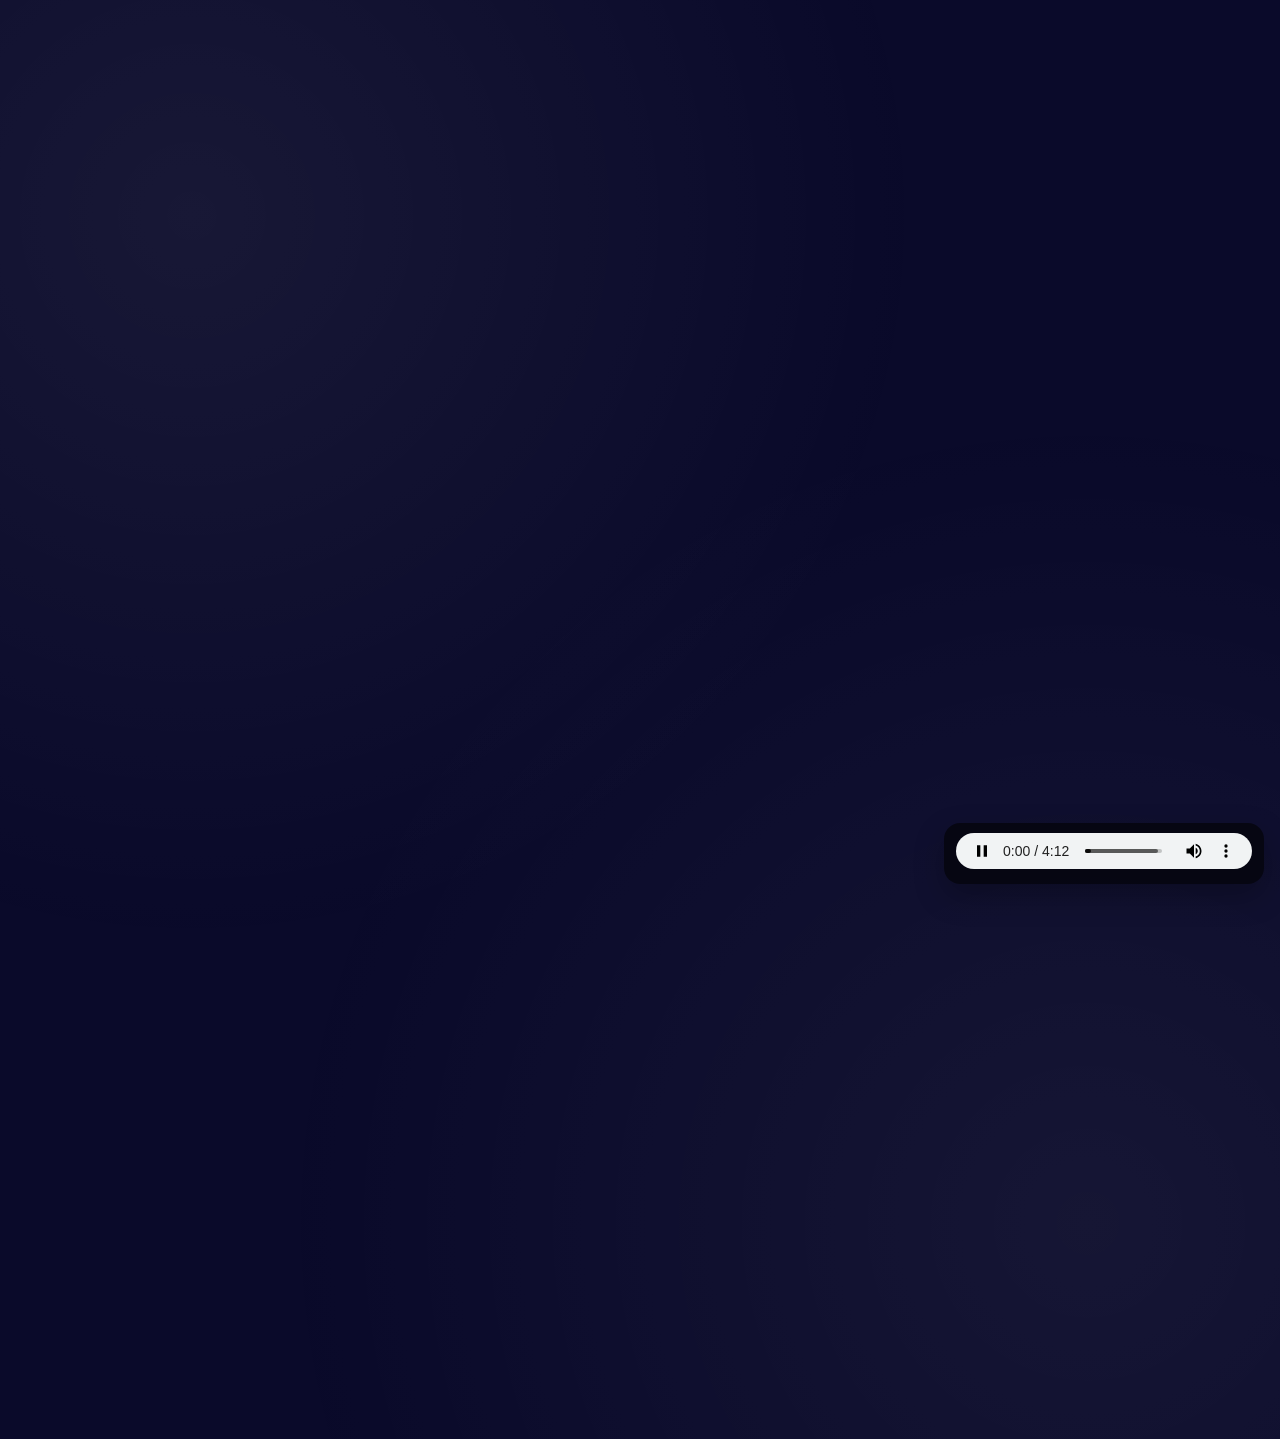
<file: index.html>
<!doctype html>
<html lang="en">
  <head>
    <meta charset="utf-8" />
    <meta name="viewport" content="width=device-width, initial-scale=1" />
    <script async src="https://www.googletagmanager.com/gtag/js?id=G-V203E5FRMQ"></script>
    <script>
      window.dataLayer = window.dataLayer || [];
      function gtag(){dataLayer.push(arguments);}
      gtag('js', new Date());
      gtag('config', 'G-V203E5FRMQ');
    </script>
    <title>🌻 Journey Through Grieving</title>
    <link rel="preconnect" href="https://fonts.googleapis.com" />
    <link rel="preconnect" href="https://fonts.gstatic.com" crossorigin />
    <link
      href="https://fonts.googleapis.com/css2?family=Baloo+2:wght@600;700&family=Cormorant+Garamond:wght@400;500;600&family=Dancing+Script:wght@500;700&display=swap"
      rel="stylesheet"
    />
    <link rel="stylesheet" href="styles.css" />
  </head>
  <body>
    <div class="audio-overlay" id="audio-overlay" aria-label="Start audio" role="button">
      <div class="audio-overlay-content">
        <p class="audio-overlay-title">Tap to start</p>
        <p class="audio-overlay-subtitle">Play the memory soundtrack</p>
      </div>
    </div>
    <div class="audio-player" aria-label="Background music">
      <audio
        id="bg-audio"
        class="audio-player-control"
        loop
        controls
        autoplay
        muted
        playsinline
        preload="auto"
      >
        <source src="assets/lagu 1.mp3" type="audio/mpeg" />
      </audio>
    </div>
    <main>
      <section class="panel canva-embed" aria-labelledby="cover-title">
        <h1 id="cover-title" class="visually-hidden">Our beloved grandma</h1>
        <div class="canva-embed-frame">
          <iframe
            title="Canva design"
            loading="lazy"
            src="https://www.canva.com/design/DAHAISSPr3w/5JedpQljwOhF-VFTBLcP_g/view?embed"
            allowfullscreen="allowfullscreen"
            allow="fullscreen"
          ></iframe>
          <a
            class="desktop-hotspot-heartbreak"
            href="page3web-view.html"
            aria-label="My Biggest Heartbreak"
            data-audio-save="true"
          ></a>
        </div>
      </section>
      <section class="mobile-portrait" aria-labelledby="mobile-title">
        <h1 id="mobile-title" class="visually-hidden">Our beloved grandma</h1>
        <div class="mobile-embed-frame">
          <iframe
            title="Canva mobile design"
            loading="lazy"
            src="https://www.canva.com/design/DAHAI4yhJ28/RmSjKlZbouXgaQ6EmwNLTg/view?embed"
          ></iframe>
          <div class="mobile-embed-ui-mask" aria-hidden="true"></div>
          <a
            class="mobile-hotspot-heartbreak"
            href="page3mobile-view.html"
            aria-label="My Biggest Heartbreak"
            data-audio-save="true"
          ></a>
        </div>
      </section>
    </main>
    <script>
      const audio = document.getElementById("bg-audio");
      let isRestoringAudio = true;
      const startAudio = () => {
        if (!audio) return;
        audio.play().catch(() => {});
      };

      const restoreAudioTime = () => {
        if (!audio) return;
        const savedTime = Number.parseFloat(sessionStorage.getItem("audioTime") || "0");
        if (!Number.isNaN(savedTime) && savedTime > 0) {
          audio.currentTime = savedTime;
        }
        isRestoringAudio = false;
      };

      const saveAudioTime = () => {
        if (!audio) return;
        if (isRestoringAudio) return;
        if (!Number.isNaN(audio.currentTime)) {
          sessionStorage.setItem("audioTime", String(audio.currentTime));
        }
      };

      const unmuteAudio = () => {
        if (!audio) return;
        if (audio.muted) audio.muted = false;
        audio.play().catch(() => {});
        sessionStorage.setItem("audioUnlocked", "1");
        window.removeEventListener("click", unmuteAudio);
        window.removeEventListener("scroll", unmuteAudio);
        document.getElementById("audio-overlay")?.classList.add("is-hidden");
      };

      const bindAudioSaveLinks = () => {
        document.querySelectorAll("[data-audio-save]").forEach((link) => {
          link.addEventListener("click", saveAudioTime);
        });
      };


      window.addEventListener("DOMContentLoaded", () => {
        if (audio) {
          audio.addEventListener("loadedmetadata", restoreAudioTime, { once: true });
          audio.addEventListener("timeupdate", saveAudioTime);
        }
        startAudio();
        if (sessionStorage.getItem("audioUnlocked") === "1") {
          document.getElementById("audio-overlay")?.classList.add("is-hidden");
          unmuteAudio();
        }
        bindAudioSaveLinks();
      });
      window.addEventListener("pageshow", () => {
        if (sessionStorage.getItem("audioUnlocked") === "1") {
          document.getElementById("audio-overlay")?.classList.add("is-hidden");
          unmuteAudio();
        }
      });
      window.addEventListener("beforeunload", saveAudioTime);
      document.addEventListener("visibilitychange", () => {
        if (document.visibilityState === "hidden") saveAudioTime();
      });
      window.addEventListener("click", unmuteAudio);
      window.addEventListener("scroll", unmuteAudio, { once: true });
      document.getElementById("audio-overlay")?.addEventListener("click", unmuteAudio);
    </script>
  </body>
</html>
</file>
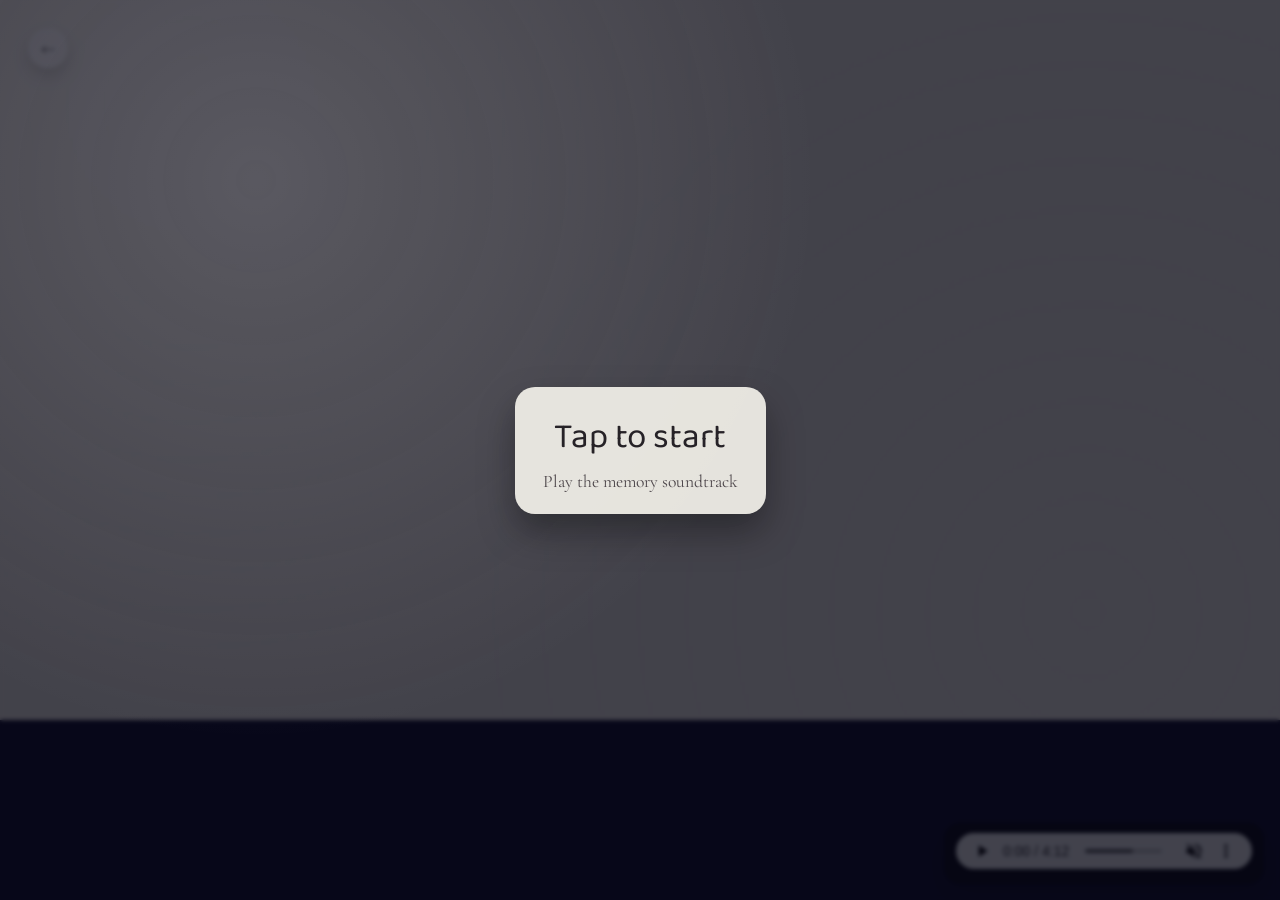
<file: page-3.html>
<!doctype html>
<html lang="en">
  <head>
    <meta charset="utf-8" />
    <meta name="viewport" content="width=device-width, initial-scale=1" />
    <title>My Biggest Heartbreak</title>
    <link rel="preconnect" href="https://fonts.googleapis.com" />
    <link rel="preconnect" href="https://fonts.gstatic.com" crossorigin />
    <link
      href="https://fonts.googleapis.com/css2?family=Baloo+2:wght@600;700&family=Cormorant+Garamond:wght@400;500;600&family=Dancing+Script:wght@500;700&display=swap"
      rel="stylesheet"
    />
    <link rel="stylesheet" href="styles.css" />
  </head>
  <body>
    <div class="audio-overlay" id="audio-overlay" aria-label="Start audio" role="button">
      <div class="audio-overlay-content">
        <p class="audio-overlay-title">Tap to start</p>
        <p class="audio-overlay-subtitle">Play the memory soundtrack</p>
      </div>
    </div>
    <div class="audio-player" aria-label="Background music">
      <audio
        id="bg-audio"
        class="audio-player-control"
        loop
        controls
        autoplay
        muted
        playsinline
        preload="auto"
      >
        <source src="assets/lagu 1.mp3" type="audio/mpeg" />
      </audio>
    </div>
    <main>
      <section class="panel page-three-embed" aria-labelledby="page-three-title">
        <h1 id="page-three-title" class="visually-hidden">My Biggest Heartbreak</h1>
        <a
          class="back-link"
          href="index.html#page-2"
          aria-label="Back to page two"
          data-audio-save="true"
        >&larr;</a>
        <div class="page-three-embed-frame">
          <iframe
            title="My Biggest Heartbreak"
            loading="lazy"
            src="https://www.canva.com/design/DAHAQor5rOk/DHid7j4fsAKK4u3FoaGyDg/view?embed"
            allowfullscreen="allowfullscreen"
            allow="fullscreen"
          ></iframe>
        </div>
      </section>
      <section class="page-three-mobile" aria-labelledby="page-three-mobile-title">
        <h1 id="page-three-mobile-title" class="visually-hidden">My Biggest Heartbreak</h1>
        <a
          class="back-link"
          href="index.html#page-2"
          aria-label="Back to page two"
          data-audio-save="true"
        >&larr;</a>
        <div class="page-three-mobile-frame">
          <iframe
            title="My Biggest Heartbreak mobile"
            loading="lazy"
            src="https://www.canva.com/design/DAHAISSPr3w/5JedpQljwOhF-VFTBLcP_g/view?embed"
            allowfullscreen="allowfullscreen"
            allow="fullscreen"
          ></iframe>
        </div>
      </section>
    </main>
    <script>
      const audio = document.getElementById("bg-audio");
      let isRestoringAudio = true;
      const startAudio = () => {
        if (!audio) return;
        audio.play().catch(() => {});
      };

      const restoreAudioTime = () => {
        if (!audio) return;
        const savedTime = Number.parseFloat(sessionStorage.getItem("audioTime") || "0");
        if (!Number.isNaN(savedTime) && savedTime > 0) {
          audio.currentTime = savedTime;
        }
        isRestoringAudio = false;
      };

      const saveAudioTime = () => {
        if (!audio) return;
        if (isRestoringAudio) return;
        if (!Number.isNaN(audio.currentTime)) {
          sessionStorage.setItem("audioTime", String(audio.currentTime));
        }
      };

      const unmuteAudio = () => {
        if (!audio) return;
        if (audio.muted) audio.muted = false;
        audio.play().catch(() => {});
        sessionStorage.setItem("audioUnlocked", "1");
        window.removeEventListener("click", unmuteAudio);
        window.removeEventListener("scroll", unmuteAudio);
        document.getElementById("audio-overlay")?.classList.add("is-hidden");
      };

      const bindAudioSaveLinks = () => {
        document.querySelectorAll("[data-audio-save]").forEach((link) => {
          link.addEventListener("click", saveAudioTime);
        });
      };


      window.addEventListener("DOMContentLoaded", () => {
        if (audio) {
          audio.addEventListener("loadedmetadata", restoreAudioTime, { once: true });
          audio.addEventListener("timeupdate", saveAudioTime);
        }
        startAudio();
        if (sessionStorage.getItem("audioUnlocked") === "1") {
          document.getElementById("audio-overlay")?.classList.add("is-hidden");
          unmuteAudio();
        }
        bindAudioSaveLinks();
      });
      window.addEventListener("pageshow", () => {
        if (sessionStorage.getItem("audioUnlocked") === "1") {
          document.getElementById("audio-overlay")?.classList.add("is-hidden");
          unmuteAudio();
        }
      });
      window.addEventListener("beforeunload", saveAudioTime);
      document.addEventListener("visibilitychange", () => {
        if (document.visibilityState === "hidden") saveAudioTime();
      });
      window.addEventListener("click", unmuteAudio);
      window.addEventListener("scroll", unmuteAudio, { once: true });
      document.getElementById("audio-overlay")?.addEventListener("click", unmuteAudio);
    </script>
  </body>
</html>
</file>
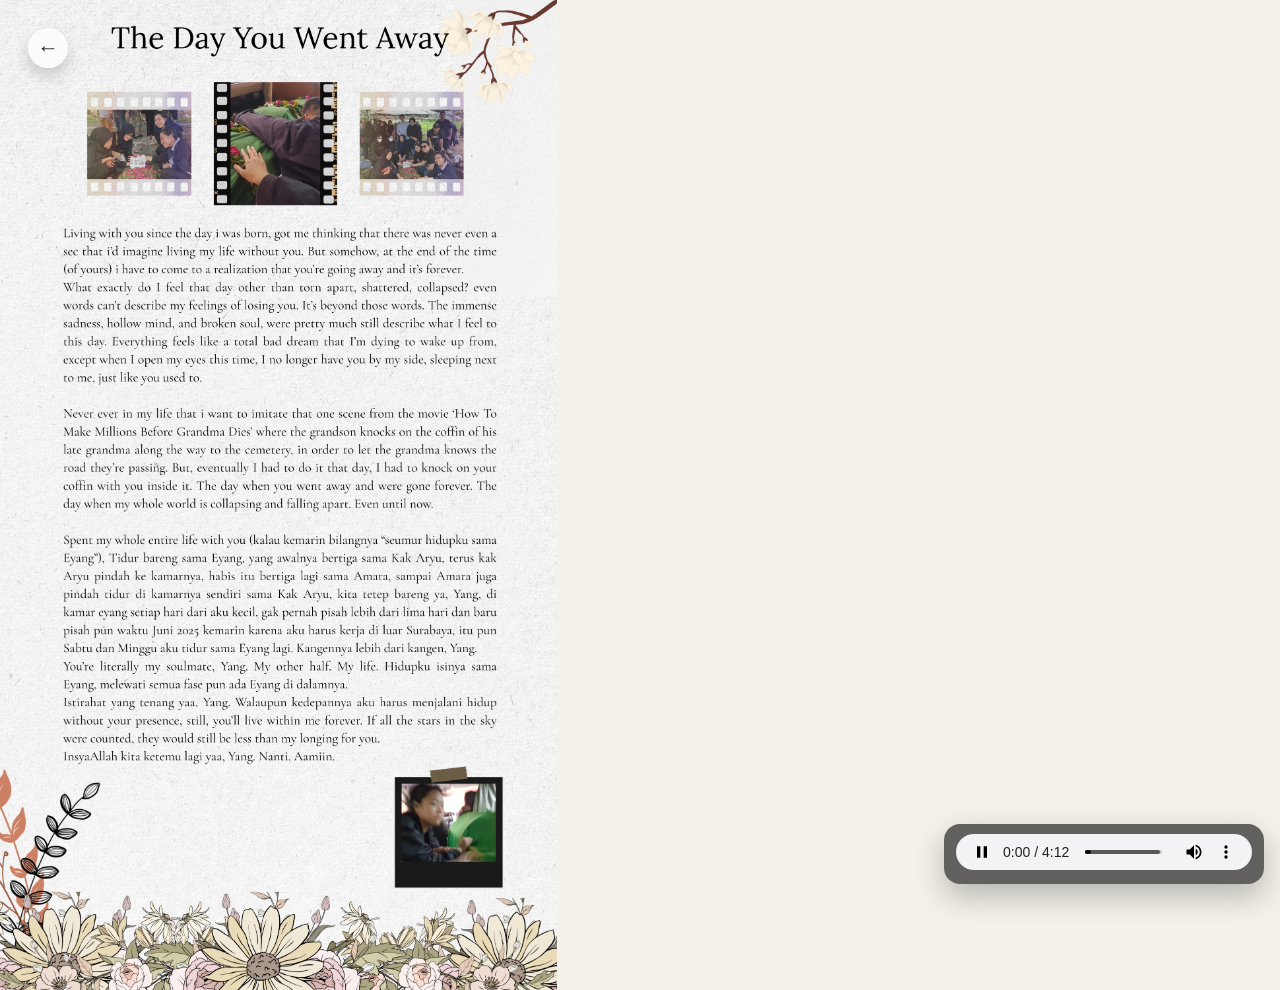
<file: page3mobile-view.html>
<!DOCTYPE html>
<html lang="en">
  <head>
    <meta charset="utf-8" />
    <meta name="viewport" content="width=device-width, initial-scale=1" />
    <script async src="https://www.googletagmanager.com/gtag/js?id=G-V203E5FRMQ"></script>
    <script>
      window.dataLayer = window.dataLayer || [];
      function gtag(){dataLayer.push(arguments);}
      gtag('js', new Date());
      gtag('config', 'G-V203E5FRMQ');
    </script>
    <title>My Biggest Heartbreak</title>
    <link rel="stylesheet" href="styles.css" />
    <style>
      body {
        margin: 0;
        background: #f4f1ea;
      }

      img {
        width: auto;
        height: 110vh;
        max-width: 100%;
        display: block;
        object-fit: cover;
      }
    </style>
  </head>
  <body>
    <div class="audio-overlay" id="audio-overlay" aria-label="Start audio" role="button">
      <div class="audio-overlay-content">
        <p class="audio-overlay-title">Tap to start</p>
        <p class="audio-overlay-subtitle">Play the memory soundtrack</p>
      </div>
    </div>
    <div class="audio-player" aria-label="Background music">
      <audio
        id="bg-audio"
        class="audio-player-control"
        loop
        controls
        autoplay
        muted
        playsinline
        preload="auto"
      >
        <source src="assets/lagu 1.mp3" type="audio/mpeg" />
      </audio>
    </div>
    <a class="back-link" href="index.html" aria-label="Back to landing" data-audio-save="true">&larr;</a>
    <img src="assets/page3mobile.png" alt="My Biggest Heartbreak" />
    <script>
      const audio = document.getElementById("bg-audio");
      let isRestoringAudio = true;
      const startAudio = () => {
        if (!audio) return;
        audio.play().catch(() => {});
      };

      const restoreAudioTime = () => {
        if (!audio) return;
        const savedTime = Number.parseFloat(sessionStorage.getItem("audioTime") || "0");
        if (!Number.isNaN(savedTime) && savedTime > 0) {
          audio.currentTime = savedTime;
        }
        isRestoringAudio = false;
      };

      const saveAudioTime = () => {
        if (!audio) return;
        if (isRestoringAudio) return;
        if (!Number.isNaN(audio.currentTime)) {
          sessionStorage.setItem("audioTime", String(audio.currentTime));
        }
      };

      const unmuteAudio = () => {
        if (!audio) return;
        if (audio.muted) audio.muted = false;
        audio.play().catch(() => {});
        sessionStorage.setItem("audioUnlocked", "1");
        window.removeEventListener("click", unmuteAudio);
        window.removeEventListener("scroll", unmuteAudio);
        document.getElementById("audio-overlay")?.classList.add("is-hidden");
      };

      window.addEventListener("DOMContentLoaded", () => {
        if (audio) {
          audio.addEventListener("loadedmetadata", restoreAudioTime, { once: true });
          audio.addEventListener("timeupdate", saveAudioTime);
        }
        startAudio();
        if (sessionStorage.getItem("audioUnlocked") === "1") {
          document.getElementById("audio-overlay")?.classList.add("is-hidden");
          unmuteAudio();
        }
      });
      window.addEventListener("pageshow", () => {
        if (sessionStorage.getItem("audioUnlocked") === "1") {
          document.getElementById("audio-overlay")?.classList.add("is-hidden");
          unmuteAudio();
        }
      });
      window.addEventListener("beforeunload", saveAudioTime);
      document.addEventListener("visibilitychange", () => {
        if (document.visibilityState === "hidden") saveAudioTime();
      });
      window.addEventListener("click", unmuteAudio);
      window.addEventListener("scroll", unmuteAudio, { once: true });
      document.getElementById("audio-overlay")?.addEventListener("click", unmuteAudio);
    </script>
  </body>
</html>
</file>
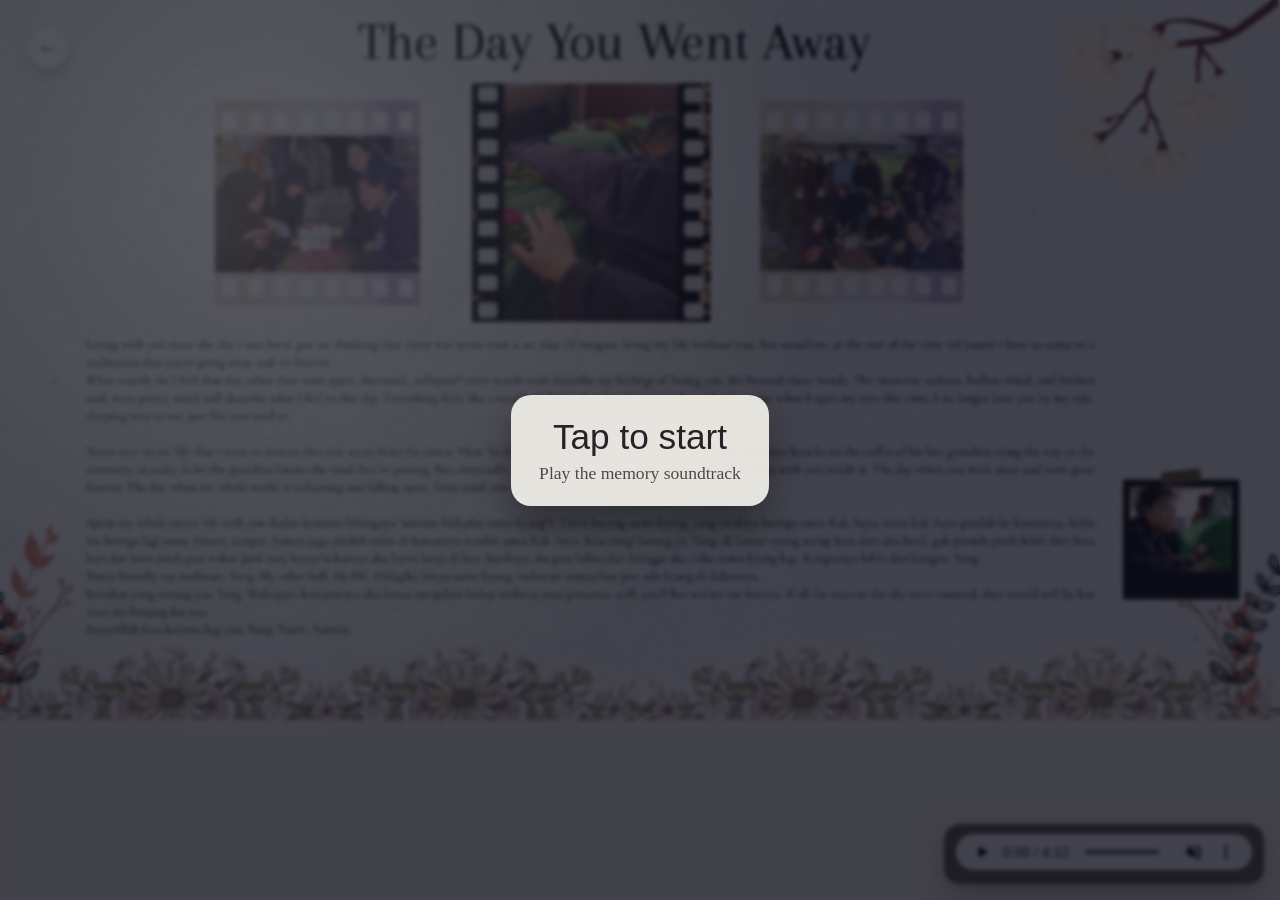
<file: page3web-view.html>
<!DOCTYPE html>
<html lang="en">
  <head>
    <meta charset="utf-8" />
    <meta name="viewport" content="width=device-width, initial-scale=1" />
    <script async src="https://www.googletagmanager.com/gtag/js?id=G-V203E5FRMQ"></script>
    <script>
      window.dataLayer = window.dataLayer || [];
      function gtag(){dataLayer.push(arguments);}
      gtag('js', new Date());
      gtag('config', 'G-V203E5FRMQ');
    </script>
    <title>My Biggest Heartbreak</title>
    <link rel="stylesheet" href="styles.css" />
    <style>
      body {
        margin: 0;
        background: #f4f1ea;
        display: flex;
        justify-content: center;
        align-items: flex-start;
        min-height: 100vh;
      }

      img {
        width: auto;
        height: auto;
        max-width: 100%;
        display: block;
      }
    </style>
  </head>
  <body>
    <div class="audio-overlay" id="audio-overlay" aria-label="Start audio" role="button">
      <div class="audio-overlay-content">
        <p class="audio-overlay-title">Tap to start</p>
        <p class="audio-overlay-subtitle">Play the memory soundtrack</p>
      </div>
    </div>
    <div class="audio-player" aria-label="Background music">
      <audio
        id="bg-audio"
        class="audio-player-control"
        loop
        controls
        autoplay
        muted
        playsinline
        preload="auto"
      >
        <source src="assets/lagu 1.mp3" type="audio/mpeg" />
      </audio>
    </div>
    <a class="back-link" href="index.html" aria-label="Back to landing" data-audio-save="true">&larr;</a>
    <img src="assets/page 3.png" alt="My Biggest Heartbreak" />
    <script>
      const audio = document.getElementById("bg-audio");
      let isRestoringAudio = true;
      const startAudio = () => {
        if (!audio) return;
        audio.play().catch(() => {});
      };

      const restoreAudioTime = () => {
        if (!audio) return;
        const savedTime = Number.parseFloat(sessionStorage.getItem("audioTime") || "0");
        if (!Number.isNaN(savedTime) && savedTime > 0) {
          audio.currentTime = savedTime;
        }
        isRestoringAudio = false;
      };

      const saveAudioTime = () => {
        if (!audio) return;
        if (isRestoringAudio) return;
        if (!Number.isNaN(audio.currentTime)) {
          sessionStorage.setItem("audioTime", String(audio.currentTime));
        }
      };

      const unmuteAudio = () => {
        if (!audio) return;
        if (audio.muted) audio.muted = false;
        audio.play().catch(() => {});
        sessionStorage.setItem("audioUnlocked", "1");
        window.removeEventListener("click", unmuteAudio);
        window.removeEventListener("scroll", unmuteAudio);
        document.getElementById("audio-overlay")?.classList.add("is-hidden");
      };

      window.addEventListener("DOMContentLoaded", () => {
        if (audio) {
          audio.addEventListener("loadedmetadata", restoreAudioTime, { once: true });
          audio.addEventListener("timeupdate", saveAudioTime);
        }
        startAudio();
        if (sessionStorage.getItem("audioUnlocked") === "1") {
          document.getElementById("audio-overlay")?.classList.add("is-hidden");
          unmuteAudio();
        }
      });
      window.addEventListener("pageshow", () => {
        if (sessionStorage.getItem("audioUnlocked") === "1") {
          document.getElementById("audio-overlay")?.classList.add("is-hidden");
          unmuteAudio();
        }
      });
      window.addEventListener("beforeunload", saveAudioTime);
      document.addEventListener("visibilitychange", () => {
        if (document.visibilityState === "hidden") saveAudioTime();
      });
      window.addEventListener("click", unmuteAudio);
      window.addEventListener("scroll", unmuteAudio, { once: true });
      document.getElementById("audio-overlay")?.addEventListener("click", unmuteAudio);
    </script>
  </body>
</html>
</file>
<file: styles.css>
:root {
  color-scheme: only light;
  --night: #0a0a2a;
  --paper: #f4f1ea;
  --paper-deep: #e9e3d8;
  --ink: #262227;
  --ink-muted: #4e474b;
  --glow: rgba(248, 220, 159, 0.32);
  --torn-mask: url("data:image/svg+xml;utf8,<svg xmlns='http://www.w3.org/2000/svg' viewBox='0 0 200 200' preserveAspectRatio='none'><path fill='white' d='M0 10 L6 4 L16 12 L28 6 L40 10 L52 2 L64 8 L76 4 L88 10 L100 4 L112 12 L124 6 L136 10 L148 4 L160 8 L172 2 L184 10 L196 6 L200 12 L200 190 L194 196 L182 190 L170 196 L158 190 L146 198 L134 192 L122 196 L110 188 L98 196 L86 190 L74 198 L62 190 L50 196 L38 188 L26 196 L14 190 L2 196 L0 190 Z'/></svg>");
}

* {
  box-sizing: border-box;
}

body {
  margin: 0;
  font-family: "Cormorant Garamond", "Times New Roman", serif;
  color: var(--ink);
  background: var(--night);
}

.audio-player {
  position: fixed;
  right: 16px;
  bottom: 16px;
  width: clamp(220px, 30vw, 320px);
  height: auto;
  z-index: 10;
  border-radius: 16px;
  overflow: hidden;
  box-shadow: 0 12px 30px rgba(0, 0, 0, 0.25);
  background: rgba(0, 0, 0, 0.6);
  padding: 10px 12px;
}

.audio-overlay {
  position: fixed;
  inset: 0;
  display: grid;
  place-items: center;
  background: radial-gradient(circle at 20% 20%, rgba(255, 255, 255, 0.12), transparent 45%),
    rgba(7, 7, 20, 0.75);
  z-index: 20;
  cursor: pointer;
  backdrop-filter: blur(2px);
  transition: opacity 300ms ease, visibility 300ms ease;
}

.audio-overlay.is-hidden {
  opacity: 0;
  visibility: hidden;
}

.audio-overlay-content {
  padding: 22px 28px;
  text-align: center;
  border-radius: 20px;
  background: rgba(244, 241, 234, 0.92);
  box-shadow: 0 18px 36px rgba(0, 0, 0, 0.35);
}

.audio-overlay-title {
  font-family: "Baloo 2", "Trebuchet MS", sans-serif;
  font-size: clamp(1.4rem, 3.5vw, 2.2rem);
  margin: 0 0 6px;
  color: var(--ink);
}

.audio-overlay-subtitle {
  margin: 0;
  font-size: clamp(0.95rem, 2.1vw, 1.1rem);
  color: var(--ink-muted);
}

.audio-player-control {
  width: 100%;
  height: 36px;
}

main {
  display: flex;
  flex-direction: column;
}

.panel {
  min-height: 100vh;
  position: relative;
  background-size: cover;
  background-repeat: no-repeat;
  background-position: center;
  animation: fade-up 900ms ease both;
  overflow: hidden;
}

.panel::after {
  content: "";
  position: absolute;
  inset: 0;
  background: radial-gradient(circle at 15% 15%, rgba(255, 255, 255, 0.06), transparent 45%),
    radial-gradient(circle at 85% 85%, rgba(255, 255, 255, 0.05), transparent 50%);
  pointer-events: none;
}

.cover {
  background: var(--night);
  min-height: auto;
  padding: 0;
}

.cover-art {
  width: min(1366px, 100%);
  margin: 0 auto;
}

.cover-image {
  display: block;
  width: 100%;
  height: auto;
}

.page-three-embed {
  background: var(--paper);
  min-height: auto;
  padding: 0;
}

.page-three-embed-frame {
  position: relative;
  width: min(1366px, 100%);
  height: 0;
  margin: 0 auto;
  padding-top: 56.2225%;
  overflow: hidden;
  border-radius: 0;
  box-shadow: none;
}

.page-three-embed-frame iframe {
  position: absolute;
  width: 100%;
  height: 100%;
  inset: 0;
  border: none;
}

.page-three-mobile {
  display: none;
  position: relative;
  min-height: 100vh;
  padding: 0;
  background: var(--night);
}

.page-three-mobile-frame {
  position: relative;
  width: 100%;
  height: 0;
  margin: 0;
  padding-top: 177.7778%;
  overflow: hidden;
  border-radius: 0;
  box-shadow: none;
}

.page-three-mobile-frame iframe {
  position: absolute;
  width: 100%;
  height: 100%;
  inset: 0;
  border: none;
}

.back-link {
  position: absolute;
  top: clamp(16px, 4vw, 28px);
  left: clamp(16px, 4vw, 28px);
  width: 40px;
  height: 40px;
  display: grid;
  place-items: center;
  border-radius: 999px;
  background: rgba(255, 255, 255, 0.75);
  color: #2b2a30;
  text-decoration: none;
  font-size: 1.35rem;
  box-shadow: 0 8px 16px rgba(0, 0, 0, 0.18);
}

.back-link:hover {
  background: rgba(255, 255, 255, 0.95);
}


.memory {
  background: var(--paper);
  padding: 0;
}

.memory::before {
  content: none;
}

.memory::after {
  content: none;
}

.memory-inner {
  display: none;
}

.memory-art {
  position: relative;
  width: min(1366px, 100%);
  margin: 0 auto;
}

.memory-image {
  display: block;
  width: 100%;
  height: auto;
}

.memory-hotspot {
  position: absolute;
  top: 30.5%;
  right: 14%;
  transform: translateX(152px);
  width: clamp(180px, 22vw, 260px);
  height: clamp(36px, 6vw, 64px);
  display: block;
  background: transparent;
  z-index: 2;
}

.memory-hotspot:hover {
  outline: 1px dashed rgba(0, 0, 0, 0.15);
}


.memory-tag {
  font-family: "Dancing Script", "Times New Roman", cursive;
  font-size: clamp(0.95rem, 2.2vw, 1.15rem);
  text-align: right;
  margin: 0 0 clamp(12px, 3vw, 20px);
  color: var(--ink-muted);
}


.memory-title {
  font-family: "Dancing Script", "Times New Roman", cursive;
  font-size: clamp(2rem, 4vw, 2.8rem);
  letter-spacing: 0.25rem;
  text-align: center;
  margin: 0 0 clamp(32px, 6vw, 52px);
}

.memory-layout {
  display: grid;
  grid-template-columns: minmax(220px, 1fr) minmax(240px, 320px) minmax(220px, 1fr);
  gap: clamp(20px, 4vw, 36px);
  align-items: start;
}

.memory-text {
  font-family: "Cormorant Garamond", "Times New Roman", serif;
  font-size: clamp(1.05rem, 2.5vw, 1.3rem);
  line-height: 1.85;
  color: var(--ink);
}

.memory-text-left {
  margin-top: 0;
  align-self: center;
}

.memory-card {
  display: flex;
  gap: 16px;
  align-items: center;
  padding: 18px 20px;
  background: rgba(255, 255, 255, 0.8);
  border-radius: 18px;
  box-shadow: 0 12px 22px rgba(60, 52, 52, 0.18);
  margin-top: 14px;
}

.memory-card img {
  width: 96px;
  height: 96px;
  object-fit: cover;
  border-radius: 18px;
  flex-shrink: 0;
}

.memory-card h3 {
  font-family: "Cormorant Garamond", "Times New Roman", serif;
  font-size: 1.1rem;
  font-style: italic;
  margin: 0 0 6px;
}

.memory-card-link {
  color: inherit;
  text-decoration: underline;
}

.memory-card-link:hover {
  text-decoration-thickness: 2px;
}

.memory-card p {
  margin: 0;
  font-family: "Cormorant Garamond", "Times New Roman", serif;
  font-size: 1rem;
  line-height: 1.5;
  color: var(--ink-muted);
}

.memory-text p {
  margin: 0 0 18px;
}

.memory-text p:last-child {
  margin-bottom: 0;
}

.torn-frame {
  margin: 0;
  padding: 12px;
  background: linear-gradient(165deg, rgba(255, 255, 255, 0.95), rgba(245, 240, 232, 0.9));
  box-shadow: 0 18px 30px rgba(47, 42, 42, 0.2);
  -webkit-mask-image: var(--torn-mask);
  -webkit-mask-size: 100% 100%;
  -webkit-mask-repeat: no-repeat;
  mask-image: var(--torn-mask);
  mask-size: 100% 100%;
  mask-repeat: no-repeat;
}

.torn-frame img {
  display: block;
  width: 100%;
  height: auto;
  object-fit: cover;
  border-radius: 6px;
}

.memory-photo {
  max-width: 320px;
  justify-self: center;
}

.memory-photo img {
  aspect-ratio: 3 / 4;
  height: auto;
  object-position: center 15%;
}

.memory-gallery {
  display: flex;
  gap: clamp(16px, 4vw, 28px);
  margin-top: clamp(28px, 7vw, 48px);
  align-items: flex-start;
}

.memory-frame {
  flex: 1 1 0;
  box-shadow: 0 12px 22px rgba(62, 52, 52, 0.22);
}

.memory-frame img {
  width: 100%;
  height: 100%;
  object-fit: cover;
  display: block;
  border-radius: 6px;
  aspect-ratio: 1 / 1;
}

.memory-frame:nth-child(1) {
  transform: rotate(-2.5deg);
}

.memory-frame:nth-child(2) {
  transform: rotate(1.2deg);
}

.memory-frame:nth-child(3) {
  transform: rotate(-1deg);
}

.canva-embed {
  background: var(--night);
  min-height: auto;
  padding: 0;
  display: flex;
  flex-direction: column;
  align-items: center;
  gap: 0;
}

.canva-embed-frame {
  position: relative;
  width: 100%;
  height: 0;
  padding-top: 112.4451%;
  overflow: hidden;
  border-radius: 0;
  box-shadow: none;
  background: transparent;
}

.canva-embed-frame iframe {
  position: absolute;
  width: 100%;
  height: 100%;
  inset: 0;
  border: none;
  pointer-events: none;
}

.desktop-hotspot-heartbreak {
  position: absolute;
  top: 65.5%;
  left: 73%;
  width: 18%;
  height: 3.5%;
  z-index: 4;
  display: block;
  cursor: pointer;
}


.canva-embed-link {
  font-family: "Baloo 2", "Trebuchet MS", sans-serif;
  font-size: 0.95rem;
  color: rgba(255, 255, 255, 0.8);
  text-decoration: none;
}

.canva-embed-link:hover {
  text-decoration: underline;
}

.mobile-portrait {
  display: none;
  position: relative;
  min-height: 100vh;
  padding: 0;
  color: #f6f2ec;
  background: var(--night);
}

.mobile-embed-frame {
  position: relative;
  width: 100%;
  height: 0;
  margin: 0;
  padding-top: 355.5556%;
  overflow: hidden;
  border-radius: 0;
  box-shadow: 0 16px 28px rgba(0, 0, 0, 0.3);
}

.mobile-embed-frame iframe {
  position: absolute;
  width: 100%;
  height: 100%;
  inset: 0;
  border: none;
}

.mobile-embed-ui-mask {
  position: absolute;
  top: clamp(10px, 2vw, 18px);
  right: clamp(10px, 2vw, 18px);
  width: clamp(92px, 18vw, 128px);
  height: clamp(36px, 7vw, 52px);
  background: linear-gradient(135deg, rgba(10, 10, 42, 0.95), rgba(10, 10, 42, 0.7));
  border-radius: 12px;
  z-index: 3;
  pointer-events: auto;
}

.mobile-hotspot-heartbreak {
  position: absolute;
  top: 77.2%;
  left: 70%;
  width: 22%;
  height: 3.2%;
  z-index: 4;
  display: block;
  cursor: pointer;
}



.mobile-embed-link {
  display: block;
  text-align: center;
  margin-top: 12px;
  font-family: "Baloo 2", "Trebuchet MS", sans-serif;
  font-size: 0.95rem;
  color: rgba(255, 255, 255, 0.75);
  text-decoration: none;
}

.mobile-embed-link:hover {
  text-decoration: underline;
}

@media (max-width: 600px) {
  .canva-embed {
    padding: 16px 12px 28px;
  }

  .canva-embed-frame {
    padding-top: 170%;
    border-radius: 10px;
  }

  .back-link {
    width: 24px;
    height: 24px;
    font-size: 0.85rem;
    top: 8px;
    left: 8px;
  }
}

@media (max-width: 900px) {
  .canva-embed {
    display: none;
  }

  .mobile-portrait {
    display: block;
  }

  .mobile-embed-frame iframe {
    pointer-events: none;
  }

  .page-three-embed {
    display: none;
  }

  .page-three-mobile {
    display: block;
  }

  .desktop-hotspot-heartbreak {
    display: none;
  }
}

.visually-hidden {
  position: absolute;
  width: 1px;
  height: 1px;
  padding: 0;
  margin: -1px;
  overflow: hidden;
  clip: rect(0, 0, 0, 0);
  border: 0;
}

@keyframes fade-up {
  from {
    opacity: 0;
    transform: translateY(18px);
  }
  to {
    opacity: 1;
    transform: translateY(0);
  }
}

@media (max-width: 900px) {
  .panel {
    background-position: center top;
  }

  .memory {
    min-height: auto;
  }

  .memory-art {
    height: auto;
  }

  .memory-image {
    height: auto;
    object-fit: contain;
    object-position: center top;
  }



  .memory-layout {
    grid-template-columns: 1fr;
  }

  .memory-title {
    letter-spacing: 0.12rem;
  }

  .memory-tag {
    text-align: left;
  }

  .memory-gallery {
    flex-direction: column;
  }

  .memory-frame {
    transform: none;
  }
}
</file>
